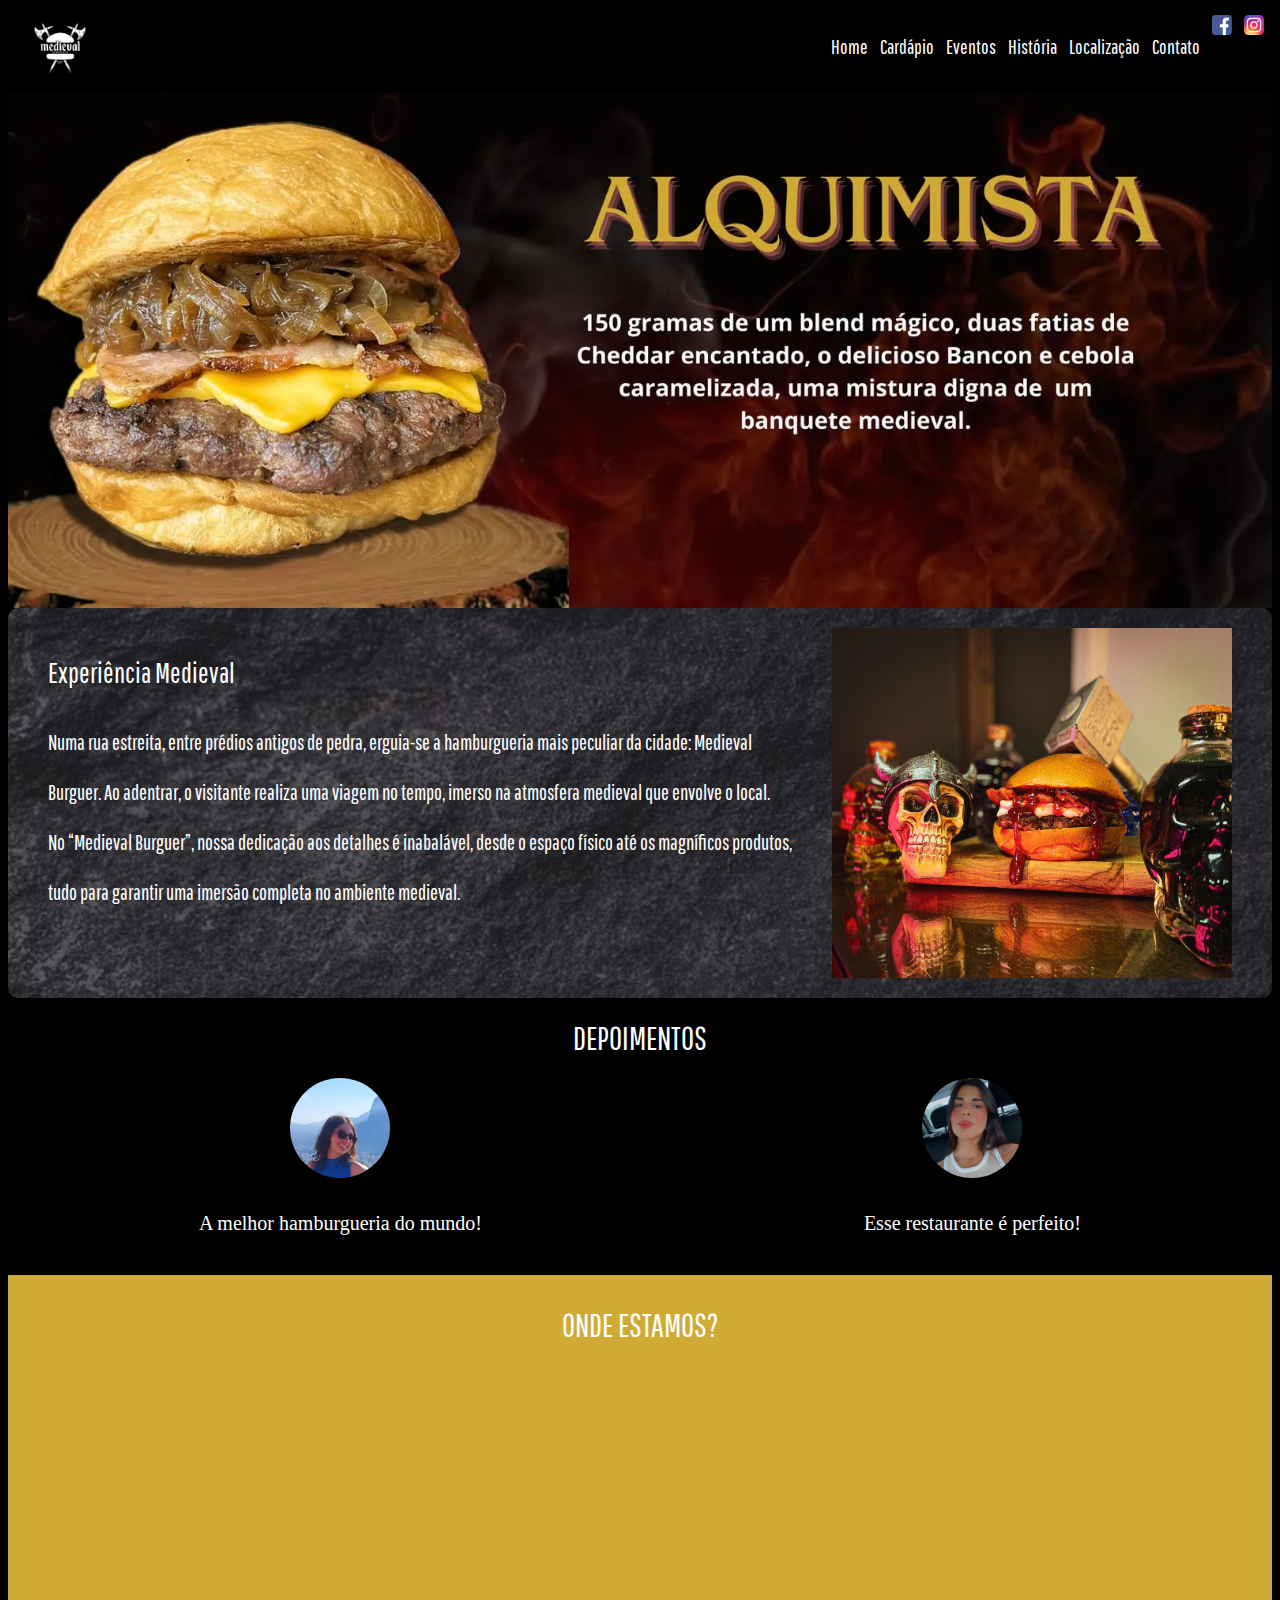
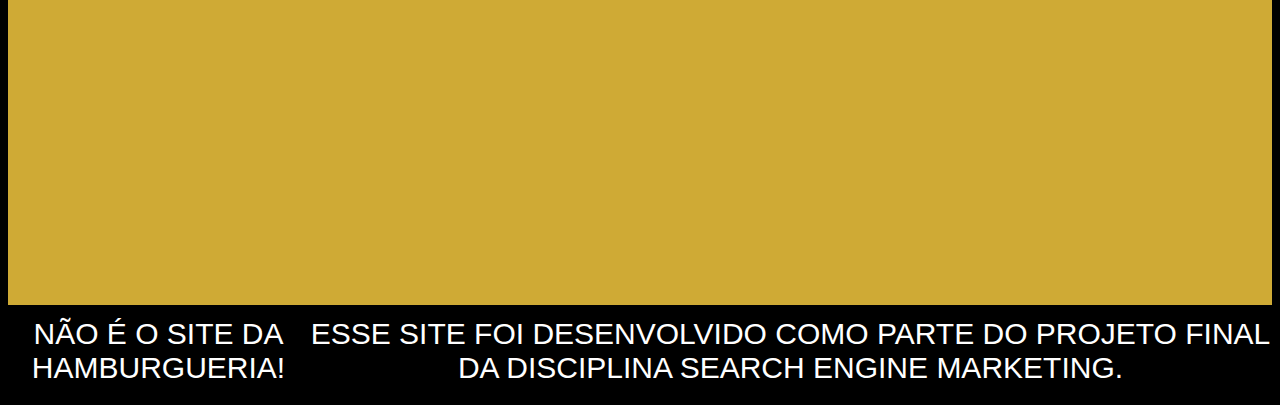
<file: index.html>
<!DOCTYPE html>  
<head>
    <meta lang= "pt-br">
    <meta charset="UTF-8"> 
    <link rel="stylesheet" href="medieval.css">
    <script src=medieval.js></script>
    <meta name="google-site-verification" content="q_LrckULP625Yv5pFtl8rmCQCIN7hyvbK58GEep5Sww" />
    <meta name="Medieval Burguer" content="O Medieval Burguer é uma hamburgueria medieval que oferece hambúrgueres artesanais de alta qualidade, sobrepondo a autenticidade da culinária caseira.">
    <link rel="preconnect" href="https://fonts.googleapis.com">
    <link rel="preconnect" href="https://fonts.gstatic.com" crossorigin>
    <link href="https://fonts.googleapis.com/css2?family=Pathway+Gothic+One&display=swap" rel="stylesheet">
    <link rel=“canonical” href=”https://rayanne58379.github.io/medieval”>

<title>Medieval Burguer / O MELHOR HAMBURGUER DO MUNDO</title>
<header>
<header class="header">
<div class="navpreto">
<a title="Home" href="index.html">    
<img id="logo" src="logo/logo.webp" title="logo" alt="logo medieval burguer"width="80px" height="80px"></img>
</a>
<div class="social_media">  
 <a title="Home" href="index.html">  
 <p class="itens">Home</p>
</a>
<a title="Medieval cardapio" href="medievalcardapio.html">
 <p class="itens">Cardápio</p>
</a>
<a title="Medieval eventos" href="medievaleventos.html">
 <p class="itens">Eventos</p>
</a>
<a title="Medieval história" href="medievalhistoria.html">
    <p class="itens">História</p>
   </a>
 <a title="Medieval Localização" href="medievallocalizacao.html">
 <p class="itens">Localização</p>
 </a>
 <a title="Medieval Contato" href="medievalcontato.html">
 <p class="itens">Contato</p>   
</a>
<a title="Facebook do Medieval" href="https://m.facebook.com/medievalburguer" target="_blank" >
    <img src="logo/logo.face.png" title="facebook" alt="link para o facebook" class="itens" width= 20px height=20px></img>  
</a>
<a title="Instagram do Medieval" href="https://www.instagram.com/medievalburguer/" target="_blank"  >
    <img src="logo/instagram.webp" title="logo do instagram" alt="logo do instagram" class="itens" width= 20px height=20px> </img>
   </a>
</div>
</div>
<div class="banner">
<img id="bannerImg" src="fotos/banner1.webp" alt="Banner Image"></img>
  </div>
</header>
</head>  
 
<body>
<div class="container">  
<div class="texto">     
    <p>
        <h1>
        Experiência Medieval</h1>
        <h2>Numa rua estreita, entre prédios antigos de pedra, erguia-se a hamburgueria mais peculiar da cidade: Medieval Burguer. Ao adentrar, o visitante realiza uma viagem no tempo, imerso na atmosfera medieval que envolve o local.
        <br>No “Medieval Burguer”, nossa dedicação aos detalhes é inabalável, desde o espaço físico até os magníficos produtos, tudo para garantir uma imersão completa no ambiente medieval.</br>
        </h2>
        </p> 
        </div>   
         <img  src="fotos/caveira.jpeg" alt="hamburguer medieval" title="hamburguer com caveira" width="400px"height="350px"></img>
        </div>
        <div class="t1d">
        <h1>DEPOIMENTOS</h1>
        <div class="depoimentos">
            <div class="depoimento">
                <img src="fotos/leticia.jfif" alt="leticia">
                <p>A melhor hamburgueria do mundo!</p>
            </div>
            <div class="depoimento">
                <img src="fotos/carol.jfif" alt="carol">
                <p>Esse restaurante é perfeito!</p>
            </div>
        </div>
      <div class="powr-comments" id="b0de5529_1712604246"></div><script src="https://www.powr.io/powr.js?platform=html"></script>      
    </div>
        
        <div class="Localização">
        <h1>ONDE ESTAMOS? </h1> 
        <div class="mapa">
         <iframe src="https://www.google.com/maps/embed?pb=!1m18!1m12!1m3!1d3675.385384247468!2d-43.04327482544871!3d-22.899152037596785!2m3!1f0!2f0!3f0!3m2!1i1024!2i768!4f13.1!3m3!1m2!1s0x9985d8c9442b11%3A0x451d6a04c1f7c758!2sMedieval%20Burguer%20Niter%C3%B3i%20-%20Pendotiba!5e0!3m2!1spt-BR!2sbr!4v1710707142889!5m2!1spt-BR!2sbr" width="600" height="250" style="border:0;" allowfullscreen="" loading="lazy" referrerpolicy="no-referrer-when-downgrade"></iframe>   
         <iframe src="https://www.google.com/maps/embed?pb=!1m18!1m12!1m3!1d1894453.6351915235!2d-43.98962512537736!3d-21.968942212888482!2m3!1f0!2f0!3f0!3m2!1i1024!2i768!4f13.1!3m3!1m2!1s0xbc60588465f411%3A0x22c0c05c9857daf4!2sMedieval%20Burguer!5e0!3m2!1spt-BR!2sbr!4v1710707759525!5m2!1spt-BR!2sbr" width="600" height="250" style="border:0;" allowfullscreen="" loading="lazy" referrerpolicy="no-referrer-when-downgrade"></iframe>
        </div>
        <div class="mapa2">
            <iframe src="https://www.google.com/maps/embed?pb=!1m18!1m12!1m3!1d3721.4771876146024!2d-42.375275027912195!3d-21.133399833881665!2m3!1f0!2f0!3f0!3m2!1i1024!2i768!4f13.1!3m3!1m2!1s0xbcc792bcdd84dd%3A0x16be8b2af725a206!2sMedieval%20Burguer%20-%20Muria%C3%A9-MG!5e0!3m2!1spt-BR!2sbr!4v1710708484968!5m2!1spt-BR!2sbr" width="600" height="250" style="border:0;" allowfullscreen="" loading="lazy" referrerpolicy="no-referrer-when-downgrade"></iframe>
            <iframe src="https://www.google.com/maps/embed?pb=!1m18!1m12!1m3!1d3721.484302726712!2d-41.669619827911994!3d-21.13311643387284!2m3!1f0!2f0!3f0!3m2!1i1024!2i768!4f13.1!3m3!1m2!1s0xbc7381d053207d%3A0x720f7e1f66f17192!2sMedieval%20Burguer!5e0!3m2!1spt-BR!2sbr!4v1710708640799!5m2!1spt-BR!2sbr" width="600" height="250" style="border:0;" allowfullscreen="" loading="lazy" referrerpolicy="no-referrer-when-downgrade"></iframe>
        </div>
        </div>
        </body>
        <footer><h1 class="footer">NÃO É O SITE DA HAMBURGUERIA!</h1>
            <H2 class="footer">ESSE SITE FOI DESENVOLVIDO COMO PARTE DO PROJETO FINAL DA DISCIPLINA SEARCH ENGINE MARKETING.</H2></footer>
        
            </html>
</file>
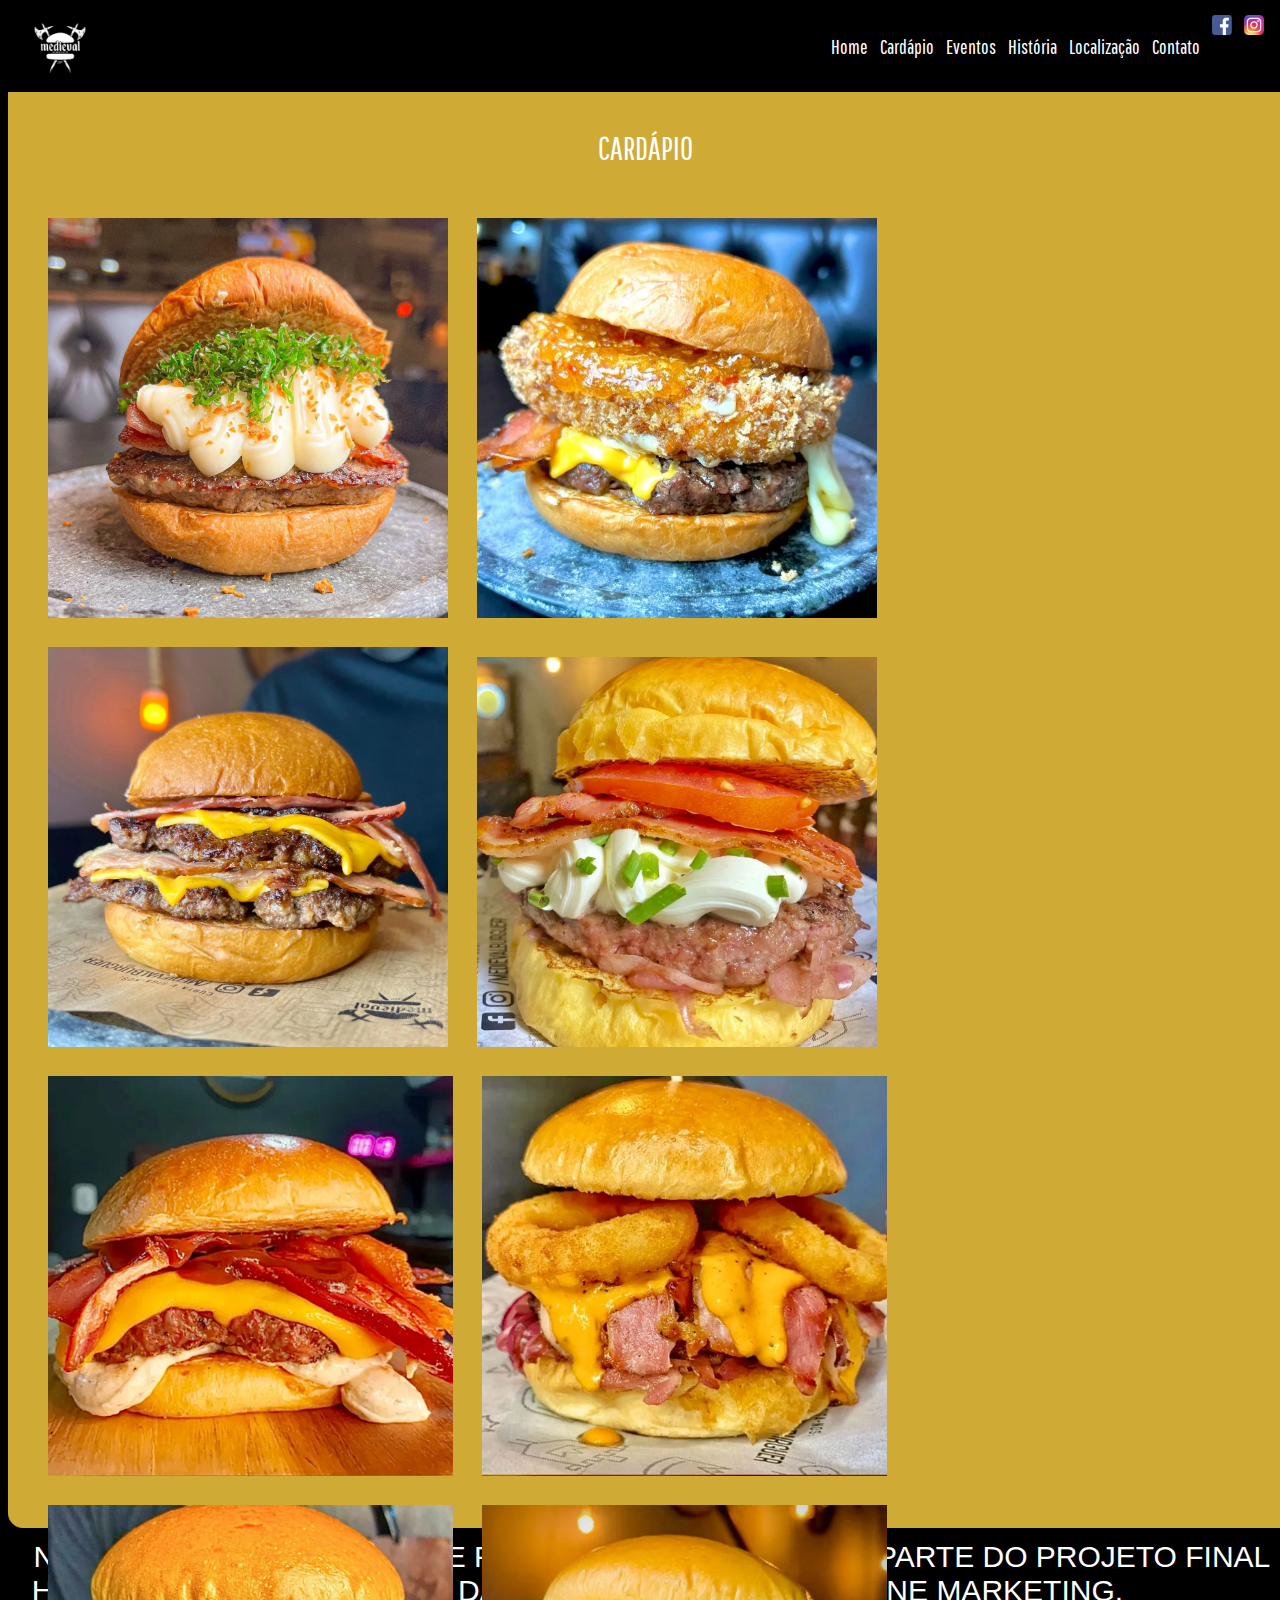
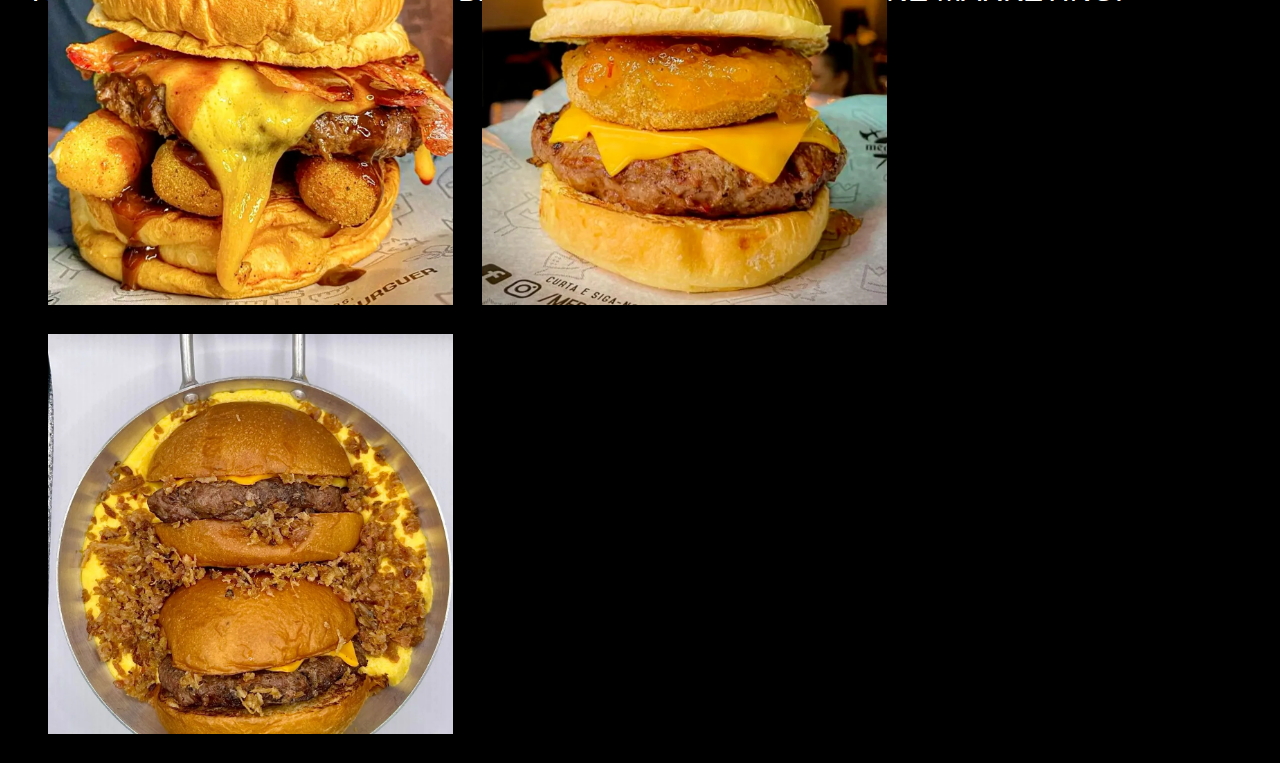
<file: medievalcardapio.html>
<!DOCTYPE html> 
<head>
    <meta lang= "pt-br">
    <meta charset="UTF-8"> 
    <link rel="stylesheet" href="medieval.css">
    <script src=medieval.js></script>
     <meta name="Cardápio do Medieval Burguer" content="Cardápio do melhor restaurante medieval. Esse que conta com hambúrgueres artesanal, drinks não alcoólico, entre outros… Um verdadeiro cardápio vikings!" >
    <meta name="google-site-verification" content="q_LrckULP625Yv5pFtl8rmCQCIN7hyvbK58GEep5Sww" />
    <link rel="preconnect" href="https://fonts.googleapis.com">
<link rel="preconnect" href="https://fonts.gstatic.com" crossorigin>
<link href="https://fonts.googleapis.com/css2?family=Pathway+Gothic+One&display=swap" rel="stylesheet">
<title>Cardapio/Medieval Burguer</title>
    <header>
        <header class="header">
        <div class="navpreto">
        <a title="Home" href="index.html">    
        <img id="logo" src="logo/logo.webp" title="logo" alt="logo medieval burguer"width="80px" height="80px"></img>
        </a>
        <div class="social_media">  
         <a title="Home" href="index.html">  
         <p class="itens">Home</p>
        </a>
        <a title="Medieval cardapio" href="medievalcardapio.html">
         <p class="itens">Cardápio</p>
        </a>
        <a title="Medieval eventos" href="medievaleventos.html">
        <p class="itens">Eventos</p>
       </a>
       <a title="Medieval história" href="medievalhistoria.html">
        <p class="itens">História</p>
       </a>
         <a title="Medieval Localização" href="medievallocalizacao.html">
         <p class="itens">Localização</p>
         </a>
        <a title="Medieval Contato" href="medievalcontato.html">
         <p class="itens">Contato</p>  
        </a> 
        <a title="Facebook do Medieval" href="https://m.facebook.com/medievalburguer" target="_blank" >
            <img src="logo/logo.face.png" title="facebook" alt="link para o facebook" class="itens" width= 20px height=20px></img>  
        </a>
        <a title="Instagram do Medieval" href="https://www.instagram.com/medievalburguer/" target="_blank"  >
            <img src="logo/instagram.webp" title="logo do instagram" alt="logo do instagram" class="itens" width= 20px height=20px> </img>
           </a>    
</header>
</head>
<body>
<div class="cardapio">
<h1 id="titulo">CARDÁPIO</h1>    
<div class="cardapio1">
<img src="fotos/camarao.webp" alt="Hamburguer do Medieval burguer" class="comida" width="400px" height="400px">
<div class="textoc">Camarão Burguer: Suculento blend de 150g feito na casa, grelhado na churrasqueira elétrica e envolto no nosso pão super fresquinho. Unindo a crocância do bacon, que harmoniza com a cremosidade inigualável do catupiry original R$34,90</div>
</div>
<div class="cardapio1">
<img src="fotos/reiburguer.webp" alt="Hamburguer do Medieval burguer" class="comida" width="400px" height="400px">
<div class="textoc">Rei Burguer: Suculento blend de 150g, 2 fatias de cheddar derretido, bacon crocante e mussarela empanada, tudo isso envolto em um pão de brioche macio e finalizado com a doçura picante da nossa exótica geleia de pimenta folheada a ouro. 43,90
</div>
</div>
<div class="cardapio1">
<img src="fotos/Med Smash Viking.webp" alt="Hamburguer do Medieval burguer" class="comida" width="400px" height="400px">
 <div class="textoc">Med Smash Viking: 2 SMASH DE 100G, 2 FATIAS DE CHEDDAR DERRETIDO, BACON, SERVIDO NO PÃO ARTESANAL DE BRIOCHE E SELADO NA MANTEIGA Acompanha nossa maionese artesanal receita da casa.
44,90</div>
</div>    
<div class="cardapio1">
<img src="fotos/Paladino.webp" alt="Hamburguer do Medieval burguer" class="comida" width="400px" height="390px">
<div class="textoc">Paladino (Cream Cheese): São 150g de Blend Artesanal, com cream cheese, cebolinha verde, fatias de bacon, rodela de tomate e cebola roxa caramelizada no pão artesanal de brioche, macio, fresquinho e selado na manteiga. Acompanha nossa maionese artesanal receita da casa.
 39,90</div>
</div>
<div class="cardapio1">
<img src="fotos/gladiador.webp" alt="Hamburguer do Medieval burguer" class="comida" width="405px" height="400px">
<div class="textoc">Gladiador (Pasta de alho): Feito na char broiler com Blend Artesanal 150g, fatias de queijo prato derretidas, fatias de bacon, molho barbecue defumado e exclusiva pasta de alho (que faz toda a diferença) servida no pão artesanal de brioche, macio, fresquinho e selado na manteiga. Acompanha nossa maionese artesanal receita da casa.
 39,90 </div>
</div>
<div class="cardapio1">
<img src="fotos/Morgana.webp" alt="Hamburguer do Medieval burguer" class="comida" width="405px" height="400px">
<div class="textoc">Morgana (Molho Picante): Leva 150g Blend Artesanal feito, fatias de cheddar derretidas, fatias de bacon, saboroso molho de cebola picante, cebola roxa caramelizada e anéis de cebola fritos servidos no pão artesanal de brioche, macio, fresquinho e selado na manteiga. Acompanha nossa maionese artesanal receita da casa.
42,90</div>
</div>
<div class="cardapio1">
    <img src="fotos/lord.webp" alt="Hamburguer do Medieval burguer" class="comida" width="405px" height="400px">
   <div class="textoc">Lord (Mozzarella Sticks): Composto por 150g de blend Artesanal, com fatias de queijo prato, fatias de bacon, exclusivo barbecue defumado e a estrela do burguer: Mozzarella Sticks (palitos de Mozzarella artesanais e produzidos semanalmente). Tudo isso servido no pão artesanal, macio, fresquinho e selado na manteiga. Acompanha nossa maionese artesanal receita da casa.
43,90</div>
</div>
<div class="cardapio1">
<img src="fotos/reiartur.webp" alt="Hamburguer do Medieval burguer" class="comida" width="405px" height="400px">
<div class="textoc">Rei Artur ( Catupiry Empando + Geleia de Pimenta): Eleito pelos clientes o melhor burguês! São 150g Blend Artesanal feito na char broiler, com fatias de cheddar derretidas, catupiry original empanado, deliciosa geleia de pimenta, servidos no pão de brioche macio, fresquinho e selado. Acompanha nossa maionese artesanal receita da casa.
 39,90
</div>
</div>
<div class="cardapio1">
    <img src="fotos/thor.webp" alt="Hamburguer do Medieval burguer" class="comida" width="405px" height="400px">
    <div class="textoc">Thor - (Piscina de Cheddar): 150 G DE BLEND ARTESANAL, 2 FATIAS DE CHEDDAR DERRETIDO, SERVIDO NO PÃO ARTESANAL DE BRIOCHE E SELADO NA MANTEIGA PARTIDO AO MEIO ENVOLTO NUMA PISCININHA DE CHEDDAR MELT DELICIOSO. Acompanha nossa maionese artesanal receita da casa.
39,90
 </div>
 </div>
</div>           
</body>
<footer><h1 class="footer">NÃO É O SITE DA HAMBURGUERIA!</h1>
<H2 class="footer">ESSE SITE FOI DESENVOLVIDO COMO PARTE DO PROJETO FINAL DA DISCIPLINA SEARCH ENGINE MARKETING.</H2></footer>
</html>    
</html>
</file>
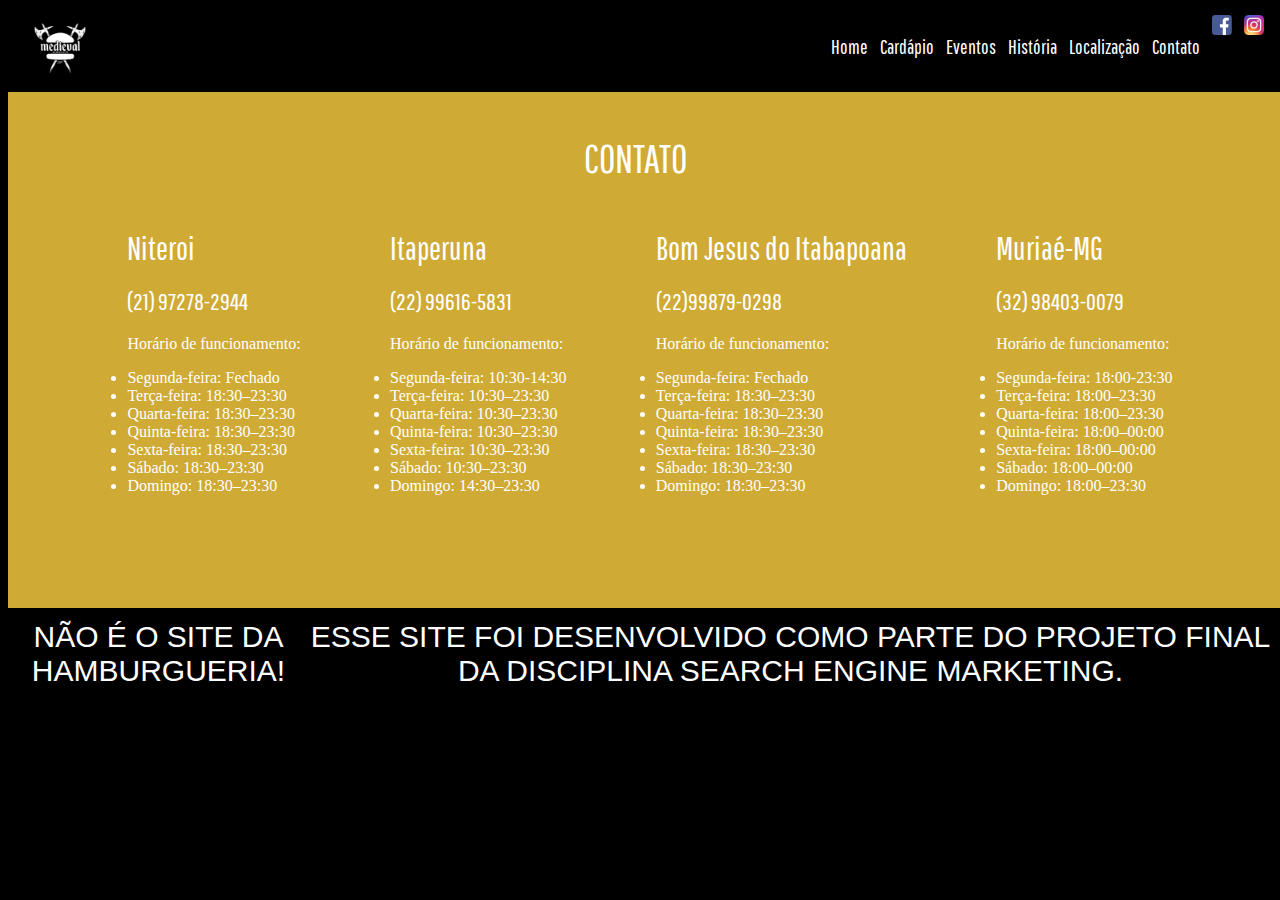
<file: medievalcontato.html>
<!DOCTYPE html>  
<head>
    <meta lang= "pt-br">
    <meta charset="UTF-8"> 
    <link rel="stylesheet" href="medieval.css">
    <link rel="preconnect" href="https://fonts.googleapis.com">
<link rel="preconnect" href="https://fonts.gstatic.com" crossorigin>
<link href="https://fonts.googleapis.com/css2?family=Pathway+Gothic+One&display=swap" rel="stylesheet">
<meta name="google-site-verification" content="q_LrckULP625Yv5pFtl8rmCQCIN7hyvbK58GEep5Sww" />
<meta name="Contato do Medieval Burguer" content="Contato da melhor hamburgueria do RJ e ES. Essa hamburgueria medieval conta com os melhores hambúrgueres artesanais e deliciosos drinks com e sem." >  
<script src=medieval.js></script>
<title>Contato/Medieval Burguer</title>
<header>
<header class="header">
<div class="navpreto">
<a title="Home" href="index.html">    
<img id="logo" src="logo/logo.webp" title="logo" alt="logo medieval burguer"width="80px" height="80px"></img>
</a>
<div class="social_media">  
 <a title="Home" href="index.html">  
 <p class="itens">Home</p>
</a>
<a title="Medieval cardapio" href="medievalcardapio.html">
 <p class="itens">Cardápio</p>
</a>
<a title="Medieval eventos" href="medievaleventos.html">
 <p class="itens">Eventos</p>
</a>
<a title="Medieval história" href="medievalhistoria.html">
    <p class="itens">História</p>
   </a>
 <a title="Medieval Localização" href="medievallocalizacao.html">
 <p class="itens">Localização</p>
</a>
<a title="Medieval Contato" href="medievalcontato.html">
 <p class="itens">Contato</p>  
</a>  
<a title="Facebook do Medieval" href="https://m.facebook.com/medievalburguer" target="_blank" >
    <img src="logo/logo.face.png" title="facebook" alt="link para o facebook" class="itens" width= 20px height=20px></img>  
</a>
<a title="Instagram do Medieval" href="https://www.instagram.com/medievalburguer/" target="_blank"  >
    <img src="logo/instagram.webp" title="logo do instagram" alt="logo do instagram" class="itens" width= 20px height=20px> </img>
   </a>
</div>
</div>
<body>
 <div class="contato">
<h1 id="titulocontato">CONTATO</h1>
<div class="flex"> 
<div>   
<h1 >Niteroi</h1> 
<h2>(21) 97278-2944</h2>  
<ul class="aligned-list">Horário de funcionamento:</ul>
<li>Segunda-feira: Fechado</li>
<li>Terça-feira: 18:30–23:30</li>
<li>Quarta-feira: 18:30–23:30</li>
<li>Quinta-feira: 18:30–23:30</li>
<li>Sexta-feira: 18:30–23:30</li>
<li>Sábado:	18:30–23:30</li>
<li>Domingo: 18:30–23:30</li>
</div>
<div>   
    <h1 >Itaperuna</h1> 
    <h2>(22) 99616-5831</h2>  
    <ul class="aligned-list">Horário de funcionamento:</ul>
    <li>Segunda-feira: 10:30-14:30</li>
    <li>Terça-feira: 10:30–23:30</li>
    <li>Quarta-feira: 10:30–23:30</li>
    <li>Quinta-feira: 10:30–23:30</li>
    <li>Sexta-feira: 10:30–23:30</li>
    <li>Sábado:	10:30–23:30</li>
    <li>Domingo: 14:30–23:30</li>
    </div>
<div>   
        <h1 >Bom Jesus do Itabapoana</h1> 
        <h2>(22)99879-0298</h2>  
        <ul class="aligned-list">Horário de funcionamento:</ul>
        <li>Segunda-feira: Fechado</li>
        <li>Terça-feira: 18:30–23:30</li>
        <li>Quarta-feira: 18:30–23:30</li>
        <li>Quinta-feira: 18:30–23:30</li>
        <li>Sexta-feira: 18:30–23:30</li>
        <li>Sábado:	18:30–23:30</li>
        <li>Domingo: 18:30–23:30</li>
</div>     
<div>   
    <h1 >Muriaé-MG</h1> 
    <h2>(32) 98403-0079</h2>  
    <ul class="aligned-list" >Horário de funcionamento:</ul>
    <li>Segunda-feira: 18:00-23:30</li>
    <li>Terça-feira: 18:00–23:30</li>
    <li>Quarta-feira: 18:00–23:30</li>
    <li>Quinta-feira: 18:00–00:00</li>
    <li>Sexta-feira: 18:00–00:00</li>
    <li>Sábado:	18:00–00:00</li>
    <li>Domingo: 18:00–23:30</li>
    </div>
</div>              
 </div>  
 <footer><h1 class="footer">NÃO É O SITE DA HAMBURGUERIA!</h1>
    <H2 class="footer">ESSE SITE FOI DESENVOLVIDO COMO PARTE DO PROJETO FINAL DA DISCIPLINA SEARCH ENGINE MARKETING.</H2></footer>
</body>
</file>
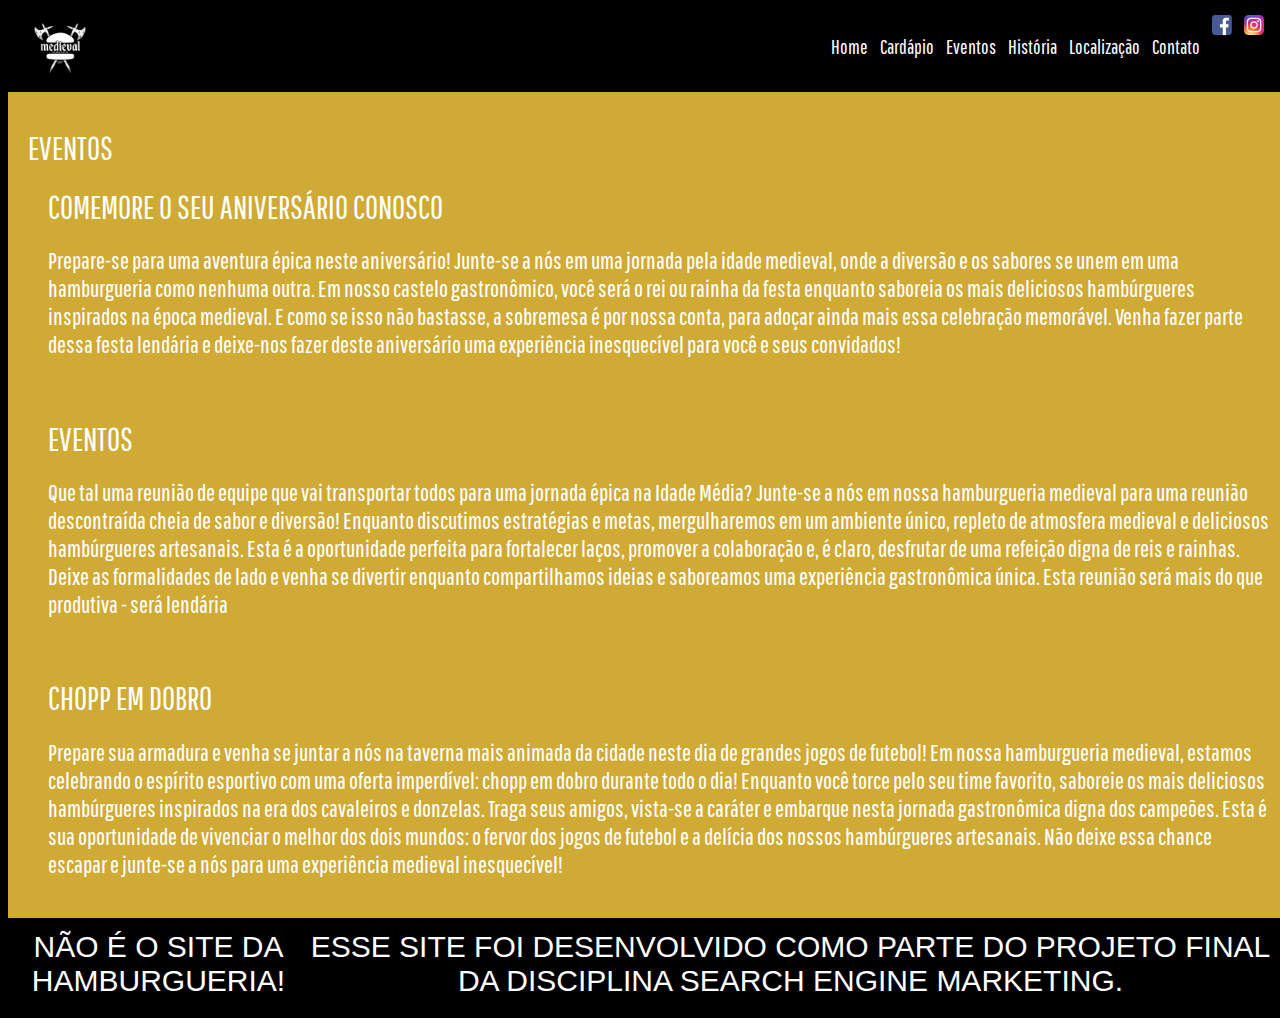
<file: medievaleventos.html>
<!DOCTYPE html>  
<head>
    <meta lang= "pt-br">
    <meta charset="UTF-8"> 
    <link rel="stylesheet" href="medieval.css">
    <link rel="preconnect" href="https://fonts.googleapis.com">
<link rel="preconnect" href="https://fonts.gstatic.com" crossorigin>
<link href="https://fonts.googleapis.com/css2?family=Pathway+Gothic+One&display=swap" rel="stylesheet">
<meta name="google-site-verification" content="q_LrckULP625Yv5pFtl8rmCQCIN7hyvbK58GEep5Sww" />
<meta name="Eventos no Medieval Burguer" content="Descubra como fazer o seu evento no Medieval Burguer. A melhor hamburgueria para comemorar o seu aniversario ou fazer uma reunião de equipe!" >  
<script src=medieval.js></script>
<title>Eventos/Medieval Burguer</title>
<header>
    <header class="header">
    <div class="navpreto">
    <a title="Home" href="index.html">    
    <img id="logo" src="logo/logo.webp" title="logo" alt="logo medieval burguer"width="80px" height="80px"></img>
    </a>
    <div class="social_media">  
     <a title="Home" href="index.html">  
     <p class="itens">Home</p>
    </a>
    <a title="Medieval cardapio" href="medievalcardapio.html">
     <p class="itens">Cardápio</p>
    </a>
    <a title="Medieval eventos" href="medievaleventos.html">
     <p class="itens">Eventos</p>
    </a>
    <a title="Medieval história" href="medievalhistoria.html">
     <p class="itens">História</p>
    </a>
     <a title="Medieval Localização" href="medievallocalizacao.html">
     <p class="itens">Localização</p>
     </a>
     <a title="Medieval Contato" href="medievalcontato.html">
     <p class="itens">Contato</p>   
    </a>
    <a title="Facebook do Medieval" href="https://m.facebook.com/medievalburguer" target="_blank" >
        <img src="logo/logo.face.png" title="facebook" alt="link para o facebook" class="itens" width= 20px height=20px></img>  
    </a>
    <a title="Instagram do Medieval" href="https://www.instagram.com/medievalburguer/" target="_blank"  >
        <img src="logo/instagram.webp" title="logo do instagram" alt="logo do instagram" class="itens" width= 20px height=20px> </img>
       </a>
    </div>
    </div>
<body>
<div class="Eventos">
<h1>EVENTOS</h1> 
<div class="Aniversario"> 
<h1>COMEMORE O SEU ANIVERSÁRIO CONOSCO</h1>
<H2>Prepare-se para uma aventura épica neste aniversário! Junte-se a nós em uma jornada pela idade medieval, onde a diversão e os sabores se unem em uma hamburgueria como nenhuma outra. Em nosso castelo gastronômico, você será o rei ou rainha da festa enquanto saboreia os mais deliciosos hambúrgueres inspirados na época medieval. E como se isso não bastasse, a sobremesa é por nossa conta, para adoçar ainda mais essa celebração memorável. Venha fazer parte dessa festa lendária e deixe-nos fazer deste aniversário uma experiência inesquecível para você e seus convidados!</H2>    
</div>
<div class="eventos1">
  <h1>EVENTOS</h1>
  <H2>Que tal uma reunião de equipe que vai transportar todos para uma jornada épica na Idade Média? Junte-se a nós em nossa hamburgueria medieval para uma reunião descontraída cheia de sabor e diversão! Enquanto discutimos estratégias e metas, mergulharemos em um ambiente único, repleto de atmosfera medieval e deliciosos hambúrgueres artesanais. Esta é a oportunidade perfeita para fortalecer laços, promover a colaboração e, é claro, desfrutar de uma refeição digna de reis e rainhas. Deixe as formalidades de lado e venha se divertir enquanto compartilhamos ideias e saboreamos uma experiência gastronômica única. Esta reunião será mais do que produtiva - será lendária</H2>  
</div> 
 <div class="chopp">
<h1>CHOPP EM DOBRO</h1>
<h2>Prepare sua armadura e venha se juntar a nós na taverna mais animada da cidade neste dia de grandes jogos de futebol! Em nossa hamburgueria medieval, estamos celebrando o espírito esportivo com uma oferta imperdível: chopp em dobro durante todo o dia! Enquanto você torce pelo seu time favorito, saboreie os mais deliciosos hambúrgueres inspirados na era dos cavaleiros e donzelas. Traga seus amigos, vista-se a caráter e embarque nesta jornada gastronômica digna dos campeões. Esta é sua oportunidade de vivenciar o melhor dos dois mundos: o fervor dos jogos de futebol e a delícia dos nossos hambúrgueres artesanais. Não deixe essa chance escapar e junte-se a nós para uma experiência medieval inesquecível!</h2>
 </div> 

</div>   

</body>
<footer>
<h1 class="footer">NÃO É O SITE DA HAMBURGUERIA!</h1>
<H2 class="footer">ESSE SITE FOI DESENVOLVIDO COMO PARTE DO PROJETO FINAL DA DISCIPLINA SEARCH ENGINE MARKETING.</H2>
</footer>

</html>
</file>
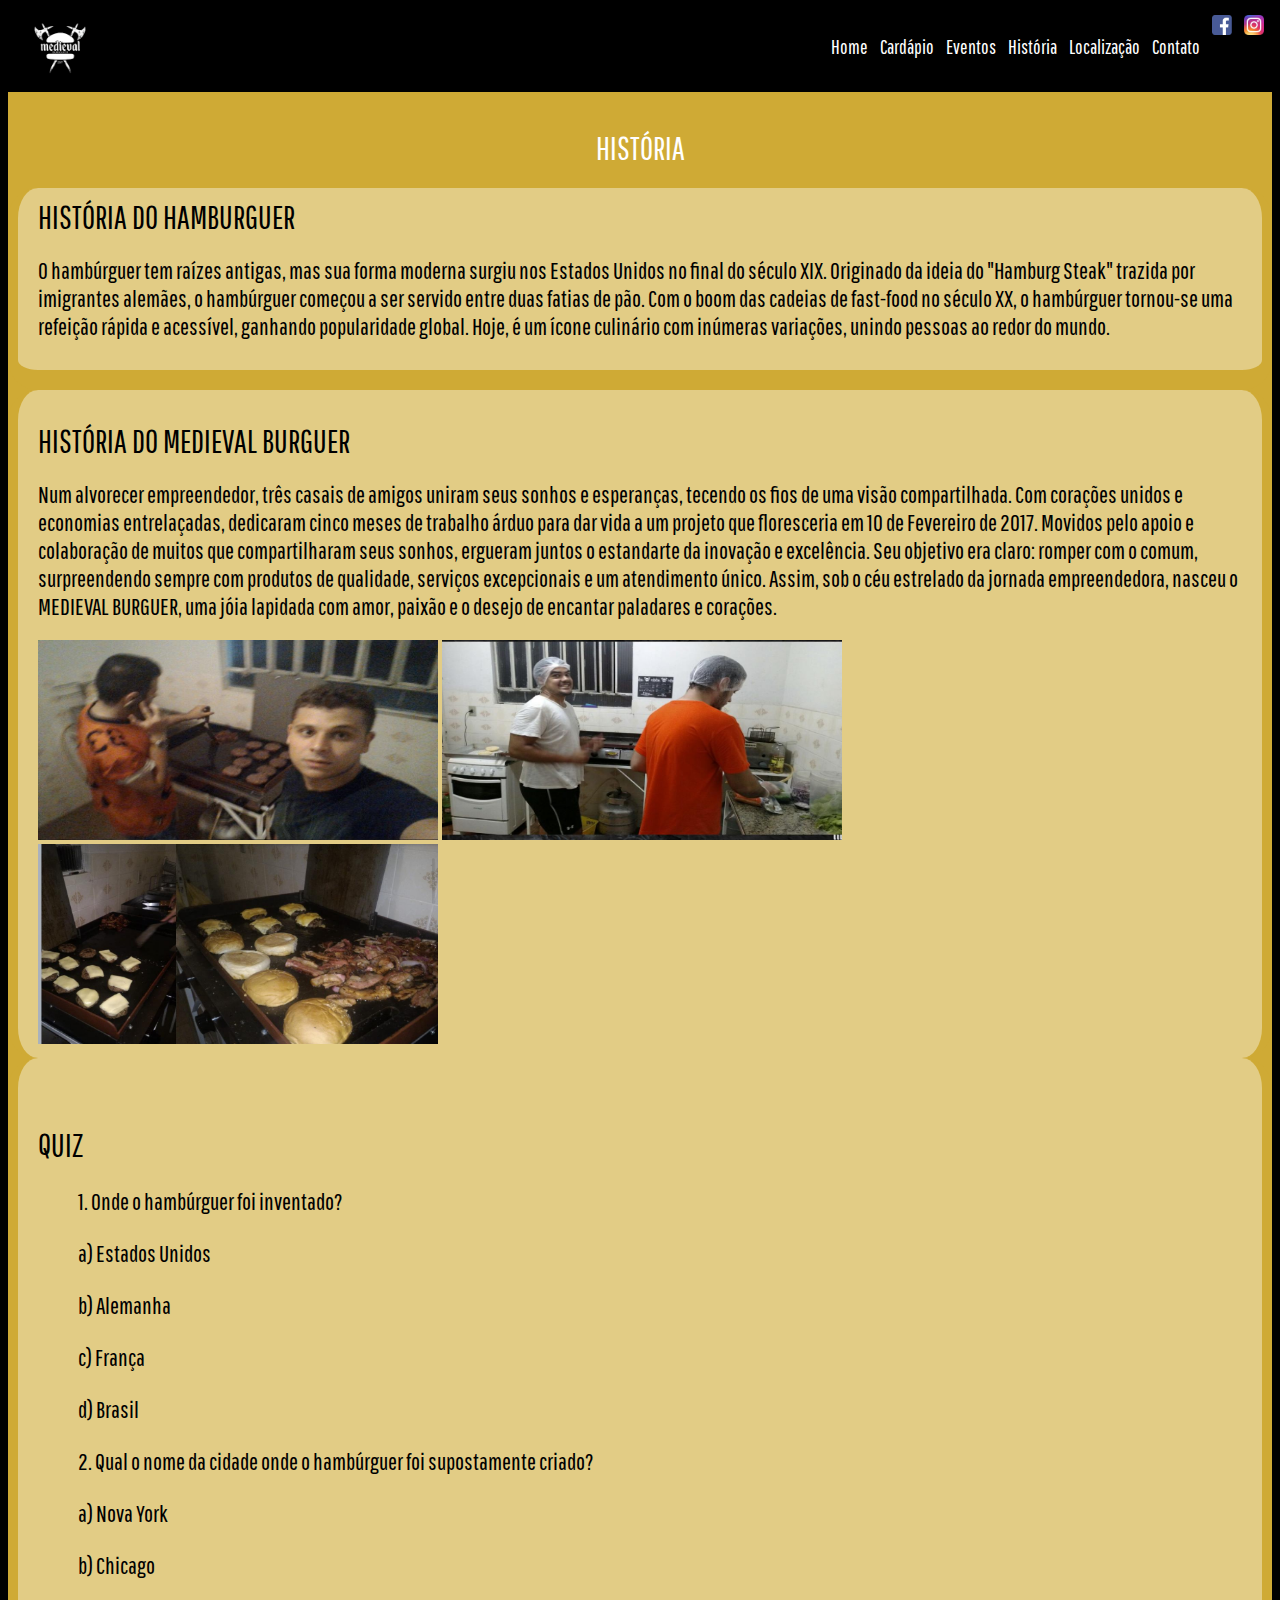
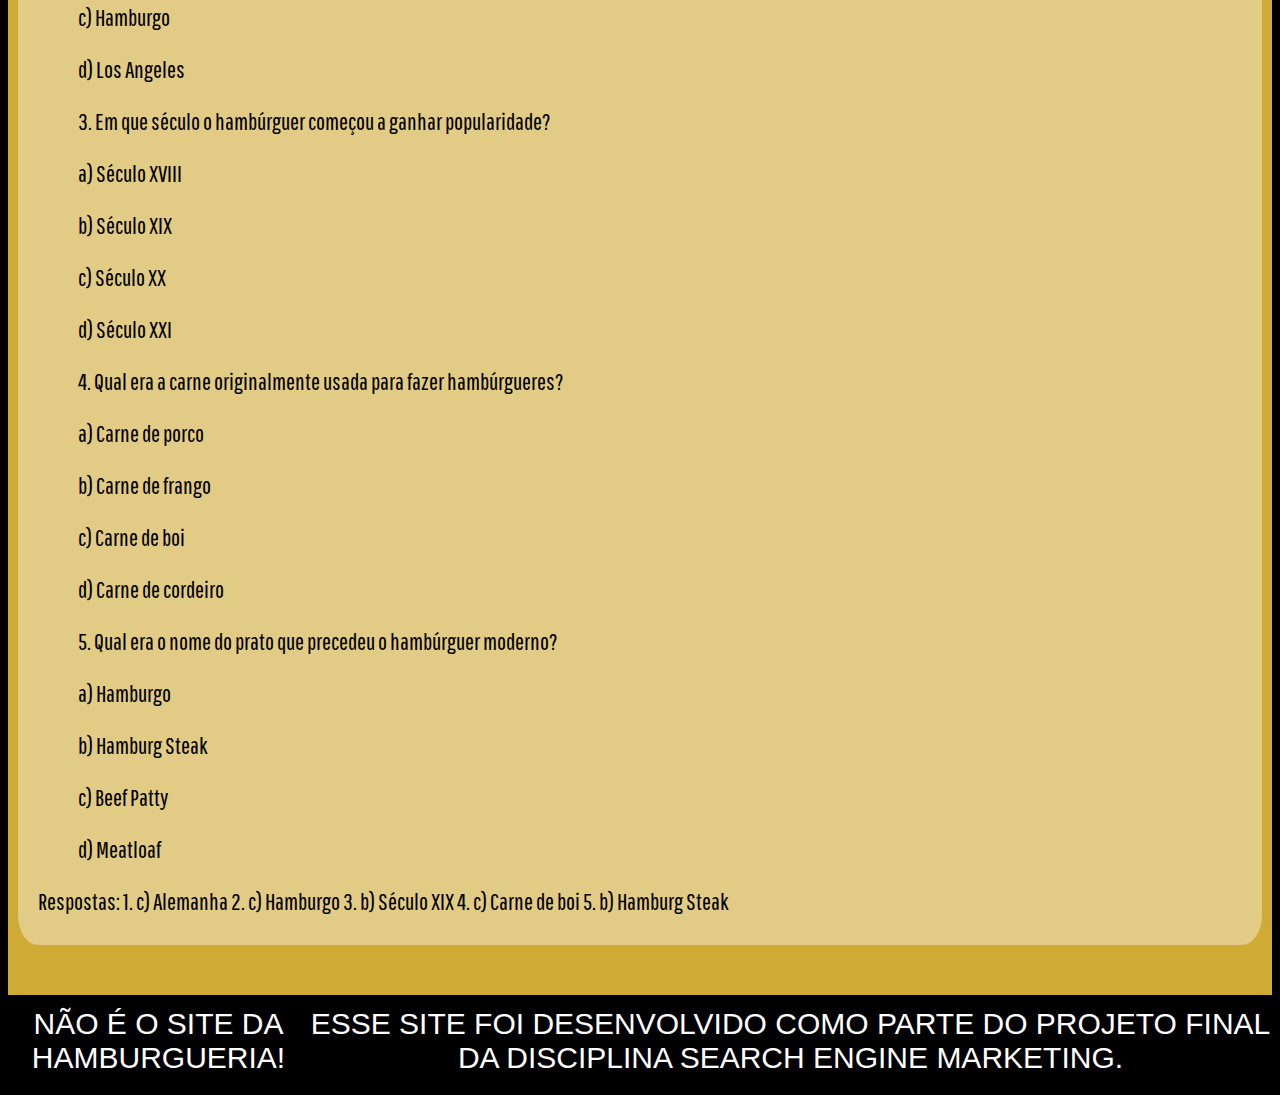
<file: medievalhistoria.html>
<!DOCTYPE html>  
<head>
    <meta lang= "pt-br">
    <meta charset="UTF-8"> 
    <link rel="stylesheet" href="medieval.css">
    <script src=medieval.js></script>
    <meta name="google-site-verification" content="q_LrckULP625Yv5pFtl8rmCQCIN7hyvbK58GEep5Sww" />
    <meta name="A origem do hambúrguer e do Medieval Burguer " content="Saiba mais sobre a origem do hambúrguer, o carro chef desse restaurante medieval.">
    <link rel="preconnect" href="https://fonts.googleapis.com">
    <link rel="preconnect" href="https://fonts.gstatic.com" crossorigin>
    <link href="https://fonts.googleapis.com/css2?family=Pathway+Gothic+One&display=swap" rel="stylesheet">

<title>História/Medieval Burguer</title>
<header>
<header class="header">
<div class="navpreto">
<a title="Home" href="index.html">    
<img id="logo" src="logo/logo.webp" title="logo" alt="logo medieval burguer"width="80px" height="80px"></img>
</a>
<div class="social_media">  
 <a title="Home" href="index.html">  
 <p class="itens">Home</p>
</a>
<a title="Medieval cardapio" href="medievalcardapio.html">
 <p class="itens">Cardápio</p>
</a>
<a title="Medieval eventos" href="medievaleventos.html">
 <p class="itens">Eventos</p>
</a>
<a title="Medieval história" href="medievalhistoria.html">
 <p class="itens">História</p>
</a>
 <a title="Medieval Localização" href="medievallocalizacao.html">
 <p class="itens">Localização</p>
 </a>
 <a title="Medieval Contato" href="medievalcontato.html">
 <p class="itens">Contato</p>   
</a>
<a title="Facebook do Medieval" href="https://m.facebook.com/medievalburguer" target="_blank" >
    <img src="logo/logo.face.png" title="facebook" alt="link para o facebook" class="itens" width= 20px height=20px></img>  
</a>
<a title="Instagram do Medieval" href="https://www.instagram.com/medievalburguer/" target="_blank"  >
    <img src="logo/instagram.webp" title="logo do instagram" alt="logo do instagram" class="itens" width= 20px height=20px> </img>
   </a>
</div>
</div>
<body>
<div class="história">
<h1>HISTÓRIA</h1>    
<div class="historiadohamburguer">
<h1>HISTÓRIA DO HAMBURGUER</h1>
<H2>O hambúrguer tem raízes antigas, mas sua forma moderna surgiu nos Estados Unidos no final do século XIX. Originado da ideia do "Hamburg Steak" trazida por imigrantes alemães, o hambúrguer começou a ser servido entre duas fatias de pão. Com o boom das cadeias de fast-food no século XX, o hambúrguer tornou-se uma refeição rápida e acessível, ganhando popularidade global. Hoje, é um ícone culinário com inúmeras variações, unindo pessoas ao redor do mundo.</H2>  
</div>
<div class="historiadomedieval">
<div class="textoh">
<h1>HISTÓRIA DO MEDIEVAL BURGUER</h1>
<h2>Num alvorecer empreendedor, três casais de amigos uniram seus sonhos e esperanças, tecendo os fios de uma visão compartilhada. Com corações unidos e economias entrelaçadas, dedicaram cinco meses de trabalho árduo para dar vida a um projeto que floresceria em 10 de Fevereiro de 2017. Movidos pelo apoio e colaboração de muitos que compartilharam seus sonhos, ergueram juntos o estandarte da inovação e excelência. Seu objetivo era claro: romper com o comum, surpreendendo sempre com produtos de qualidade, serviços excepcionais e um atendimento único. Assim, sob o céu estrelado da jornada empreendedora, nasceu o MEDIEVAL BURGUER, uma jóia lapidada com amor, paixão e o desejo de encantar paladares e corações.</h2>    
<img src="fotos/historia.jfif" title="Inicio do Medieval Burguer" alt="Inicio do Medieval Burguer" width="400x" height="200px"></img>
<img src="fotos/cozinha.jfif" title="Inicio do Medieval Burguer" alt="Inicio do Medieval Burguer" width="400x" height="200px"></img>
<img src="fotos/hamburgues.jfif" title="Inicio do Medieval Burguer" alt="Inicio do Medieval Burguer" width="400x" height="200px"></img>
</div>
</div>
<div class="quiz">
    <h1><br>QUIZ<br></h1>
    <h2>
    
       <ol> 1. Onde o hambúrguer foi inventado?</ol>
          <ul> a) Estados Unidos</ul>
          <ul>b) Alemanha</ul>
          <ul>c) França</ul>
          <ul>d) Brasil</ul>
        
          <ol> 2. Qual o nome da cidade onde o hambúrguer foi supostamente criado?</ol>
          <ul> a) Nova York </ul>
          <ul> b) Chicago</ul>
          <ul>c) Hamburgo</ul>
          <ul>d) Los Angeles</ul>
        
       <ol>3. Em que século o hambúrguer começou a ganhar popularidade?</ol>
        <ul>a) Século XVIII</ul>
        <ul>b) Século XIX</ul>
        <ul>c) Século XX</ul>
        <ul>d) Século XXI</ul>
        
        <ol>4. Qual era a carne originalmente usada para fazer hambúrgueres?</ol>
        <ul>a) Carne de porco</ul>
        <ul>b) Carne de frango</ul>
        <ul>c) Carne de boi</ul>
        <ul>d) Carne de cordeiro</ul>
        
     <ol>5. Qual era o nome do prato que precedeu o hambúrguer moderno?</ol>
        <ul>a) Hamburgo</ul>
        <ul>b) Hamburg Steak</ul>
        <ul>c) Beef Patty</ul>
        <ul>d) Meatloaf</ul>
        
        Respostas:
        1. c) Alemanha
        2. c) Hamburgo
        3. b) Século XIX
        4. c) Carne de boi
        5. b) Hamburg Steak    
    </h2>    
    </div>    
</div>

</body>
      
        
       
        <footer><h1 class="footer">NÃO É O SITE DA HAMBURGUERIA!</h1>
            <H2 class="footer">ESSE SITE FOI DESENVOLVIDO COMO PARTE DO PROJETO FINAL DA DISCIPLINA SEARCH ENGINE MARKETING.</H2></footer>
        
            </html>
</file>
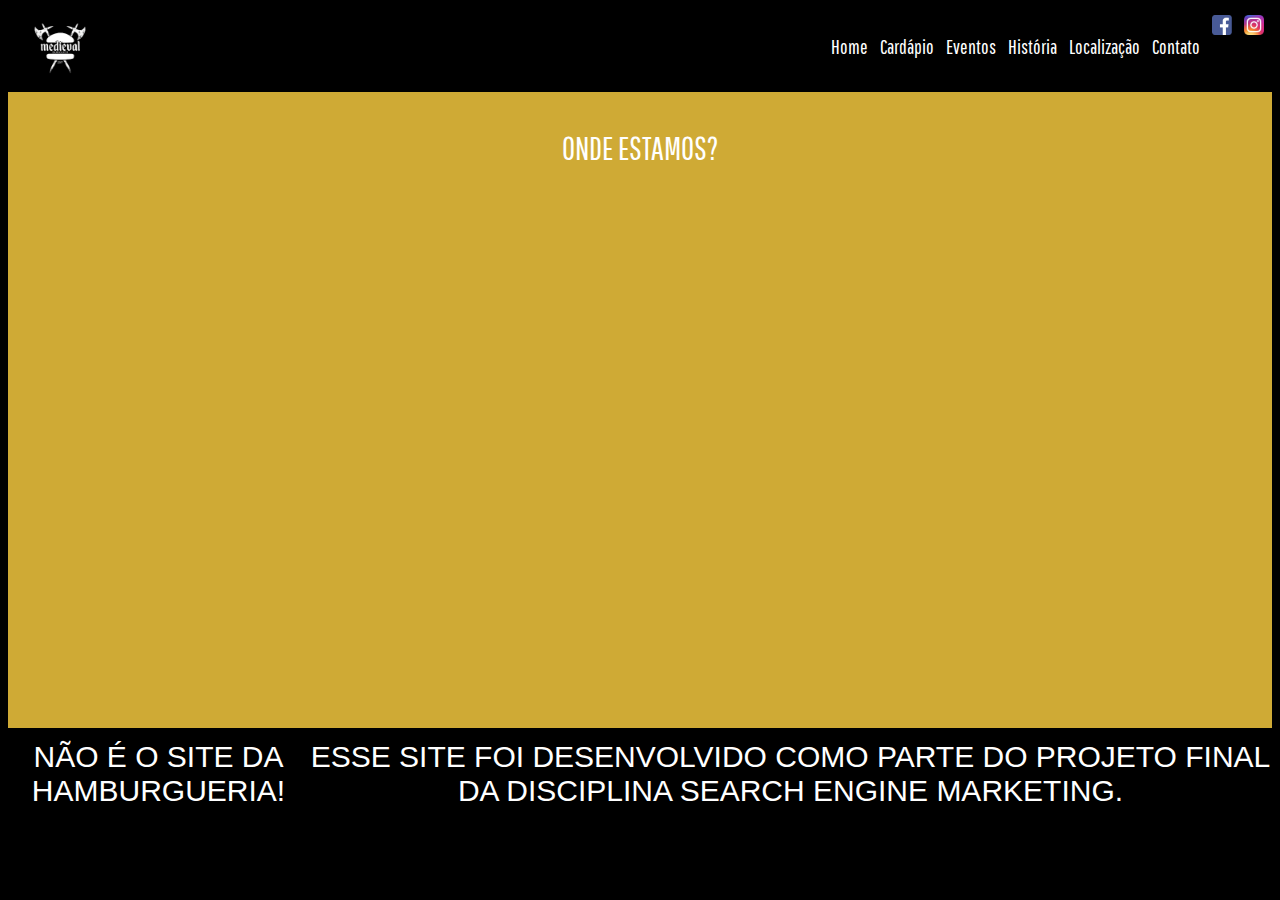
<file: medievallocalizacao.html>
<!DOCTYPE html>  
<head>
    <meta lang= "pt-br">
    <meta charset="UTF-8"> 
    <link rel="stylesheet" href="medieval.css">
    <link rel="preconnect" href="https://fonts.googleapis.com">
<link rel="preconnect" href="https://fonts.gstatic.com" crossorigin>
<link href="https://fonts.googleapis.com/css2?family=Pathway+Gothic+One&display=swap" rel="stylesheet">
<meta name="Localização do Medieval Burguer" content="Localização da melhor hamburgueria do RJ e ES. Essa restaurante medieval conta com os melhores hambúrgueres artesanais e deliciosos drinks com e sem. ">
<script src=medieval.js></script>
<title>Localização/Medieval Burguer</title>
<header>
<header class="header">
<div class="navpreto">
<a title="Home" href="index.html">    
<img id="logo" src="logo/logo.webp" title="logo" alt="logo medieval burguer"width="80px" height="80px"></img>
</a>
<div class="social_media">  
 <a title="Home" href="index.html">  
 <p class="itens">Home</p>
</a>
<a title="Medieval cardapio" href="medievalcardapio.html">
 <p class="itens">Cardápio</p>
</a>
<a title="Medieval eventos" href="medievaleventos.html">
 <p class="itens">Eventos</p>
</a>
<a title="Medieval história" href="medievalhistoria.html">
    <p class="itens">História</p>
   </a>
 <a title="Medieval Localização" href="medievallocalizacao.html">
 <p class="itens">Localização</p>
</a>
<a title="Medieval Contato" href="medievalcontato.html">
 <p class="itens">Contato</p>  
</a>  
<a title="Facebook do Medieval" href="https://m.facebook.com/medievalburguer" target="_blank" >
    <img src="logo/logo.face.png" title="facebook" alt="link para o facebook" class="itens" width= 20px height=20px></img>  
</a>
<a title="Instagram do Medieval" href="https://www.instagram.com/medievalburguer/" target="_blank"  >
    <img src="logo/instagram.webp" title="logo do instagram" alt="logo do instagram" class="itens" width= 20px height=20px> </img>
   </a>
</div>
</div>
<body>
<div class="Localizaçãopage">    
    <h1>ONDE ESTAMOS? </h1> 
    <div class="mapa">
     <iframe src="https://www.google.com/maps/embed?pb=!1m18!1m12!1m3!1d3675.385384247468!2d-43.04327482544871!3d-22.899152037596785!2m3!1f0!2f0!3f0!3m2!1i1024!2i768!4f13.1!3m3!1m2!1s0x9985d8c9442b11%3A0x451d6a04c1f7c758!2sMedieval%20Burguer%20Niter%C3%B3i%20-%20Pendotiba!5e0!3m2!1spt-BR!2sbr!4v1710707142889!5m2!1spt-BR!2sbr" width="600" height="250" style="border:0;" allowfullscreen="" loading="lazy" referrerpolicy="no-referrer-when-downgrade"></iframe>   
     <iframe src="https://www.google.com/maps/embed?pb=!1m18!1m12!1m3!1d1894453.6351915235!2d-43.98962512537736!3d-21.968942212888482!2m3!1f0!2f0!3f0!3m2!1i1024!2i768!4f13.1!3m3!1m2!1s0xbc60588465f411%3A0x22c0c05c9857daf4!2sMedieval%20Burguer!5e0!3m2!1spt-BR!2sbr!4v1710707759525!5m2!1spt-BR!2sbr" width="600" height="250" style="border:0;" allowfullscreen="" loading="lazy" referrerpolicy="no-referrer-when-downgrade"></iframe>
    </div>
    <div class="mapa2">
        <iframe src="https://www.google.com/maps/embed?pb=!1m18!1m12!1m3!1d3721.4771876146024!2d-42.375275027912195!3d-21.133399833881665!2m3!1f0!2f0!3f0!3m2!1i1024!2i768!4f13.1!3m3!1m2!1s0xbcc792bcdd84dd%3A0x16be8b2af725a206!2sMedieval%20Burguer%20-%20Muria%C3%A9-MG!5e0!3m2!1spt-BR!2sbr!4v1710708484968!5m2!1spt-BR!2sbr" width="600" height="250" style="border:0;" allowfullscreen="" loading="lazy" referrerpolicy="no-referrer-when-downgrade"></iframe>
        <iframe src="https://www.google.com/maps/embed?pb=!1m18!1m12!1m3!1d3721.484302726712!2d-41.669619827911994!3d-21.13311643387284!2m3!1f0!2f0!3f0!3m2!1i1024!2i768!4f13.1!3m3!1m2!1s0xbc7381d053207d%3A0x720f7e1f66f17192!2sMedieval%20Burguer!5e0!3m2!1spt-BR!2sbr!4v1710708640799!5m2!1spt-BR!2sbr" width="600" height="250" style="border:0;" allowfullscreen="" loading="lazy" referrerpolicy="no-referrer-when-downgrade"></iframe>
    </div> 
</div>  
<footer><h1 class="footer">NÃO É O SITE DA HAMBURGUERIA!</h1>
    <H2 class="footer">ESSE SITE FOI DESENVOLVIDO COMO PARTE DO PROJETO FINAL DA DISCIPLINA SEARCH ENGINE MARKETING.</H2></footer>
</body>
</file>
<file: medieval.css>
.navpreto{
    height: 92px;
    width: 100%;
    align-items:center;
    display:flex;
    justify-content: space-between;
    background-color:black;
    position:fixed;
    top:0;
    z-index: 9999;
}
    .social_media{
        display:flex;
        justify-content:flex-end;
        padding-right: 12px;
}        

#logo{
    display:flex;
    justify-content:flex-start;
    padding-left:12px
    }

 .itens{
 display: inline-block;
padding-right: 12px;  
 }

 .itens:hover{
 color: #CFAA35; 
 }

 
   

     p{
     font-size: 20px;
     color: white;   
     }   

     .banner {
        width: 100%;
        height: 600px;
        overflow: hidden;
      }
      
      .banner img {
        width: 100%;
        height: 600px;
        object-fit: cover;
      }

.container{
display: flex; 
  
padding-right: 40px;
padding-left: 40px;
border-radius: 10px;
padding-top: 20px;
padding-bottom: 20px;
background-image: url(fotos/pedra.jpeg);  
}

.texto{
color: white; 
margin-right: 25px;
line-height: 50px;
font-size: 14px;
}

body{
background-color: black;    
overflow-x: hidden;  
}

.Localização{
color: white; 
text-align: center;   
background-color: #CFAA35;
padding-top: 10px;
}
.mapa{
 display: flex;
justify-content: space-evenly;
}
.mapa2{
    display: flex;
   justify-content: space-evenly;
   padding-top: 20px;
   padding-bottom: 20px;
   }

footer{
    display: flex;
background-color: black; 
color: white;  
text-align: center; 

width: 100%;
height: 92px;
bottom: 0;
align-items: center;
} 

.footer{color: white;  
  text-align: center; 
  font-size: 30px; 
  font-family: Arial, Helvetica, sans-serif;
  align-items: space-between;
}

.cardapio {
background-color: #CFAA35;    
border-radius: 15px;
width: 100%;
height: 1400px;
padding-top: 100px;
padding-bottom: 20px;
padding-right: 40px;
padding-left: 40px;
color: white;
  }

#titulo{
text-align: center; 
padding-bottom: 30px;   
padding-right: +70px;
}  

.cardapio1 {
position: relative;
display:inline-flex;
}
  

  .textoc {
    visibility: hidden;
    width: 400px;
    background-color: black;
    color: white;
    text-align: justify;
    border-radius: 6px;
    padding: 5px 0;
    position: absolute;
    z-index: 1;
    bottom: 100%;
    
  }
  
  .comida:hover + .textoc {
    visibility: visible;
  }

.comida{
padding-right: 25px;  
padding-bottom: 25px;
}  

.Localizaçãopage{
background-color: #CFAA35; 
width: 100%; 
padding-top: 100px;
color: white; 
text-align: center;
}

.contato{
padding-top: 100px;
width: 100%; 
height: 500px;
background-color: #CFAA35;  
color: white;
padding-right: 30px;
padding-left: 30px;

}

#titulocontato{
color: white;  
align-items: center;
text-align: center;
font-size: 40px;
padding-right: +70px;
}

.flex{
display: flex;  
justify-content: space-evenly;
padding-right: 40px;
vertical-align: baseline;
}
.aligned-list{
list-style-type:none;
padding: 0;  
}

.aligned-list li{
display: inline;
margin-right: 10px;
}

a{
  font-family: "Pathway Gothic One", sans-serif;
  font-weight: 400;
  font-style: normal;
}

h1{
  font-family: "Pathway Gothic One", sans-serif;
  font-weight: 400;
  font-style: normal; 
}

h2{
  font-family: "Pathway Gothic One", sans-serif;
  font-weight: 400;
  font-style: normal; 
}

.depoimentos{
  display: flex;
  justify-content: space-around;
  align-items: center;
  padding-bottom: 10px;
}

.depoimento {
  text-align: center;
}

.depoimento img {
  width: 100px;
  height: 100px;
  border-radius: 50%;
  margin-bottom: 10px;
}

.t1d{
  color: white;
  text-align: center;
  padding-bottom: 10px;
  
}

.Eventos{
background-color: #CFAA35;
width: 100%;  
padding-top: 100px;
color: white;
padding-left: 20px;
}

.história{
  background-color: #CFAA35;
  width: 100%;  
  padding-top: 100px;
  color: white;
  text-align: center;
  padding-bottom: 50PX;
  }

.historiadohamburguer{ 
text-align: left;  
padding-left: 20px;
padding-right: 20PX;
padding-bottom: 10px;
background-color: hsla(0, 0%, 100%, 0.4);
border-radius: 30px;
color: black;
border-left:#CFAA35 10px solid;
border-right:#CFAA35 10px solid;
border-bottom: #CFAA35 20px solid;
h1{
padding-top: 10px;  
}
}

.historiadomedieval{
  display:flex;

  padding-left: 20px;
  padding-right: 20PX;
  padding-bottom: 10px;
  
  background-color: hsla(0, 0%, 100%, 0.4);
  border-radius: 30px;
  color: black;
  border-left:#CFAA35 10px solid;
  border-right:#CFAA35 10px solid;
  
}

.textoh{
  text-align: left;  
  padding-top: 10px;
}

.Aniversario{
padding-right: 20px;
padding-left: 20px;
padding-bottom: 20px;
}

.chopp{
  padding-right: 20px;
  padding-left: 20px;
  padding-bottom: 20px;  
}

.eventos1{
  padding-right: 20px;
  padding-left: 20px;
  padding-bottom: 20px;   
}

.quiz{
  

  padding-left: 20px;
  padding-right: 20PX;
  padding-bottom: 10px;
  padding-top: 10px;
  
  background-color: hsla(0, 0%, 100%, 0.4);
  border-radius: 30px;
  color: black;

  border-left:#CFAA35 10px solid;
  border-right:#CFAA35 10px solid;
  text-align: left;


}
</file>
